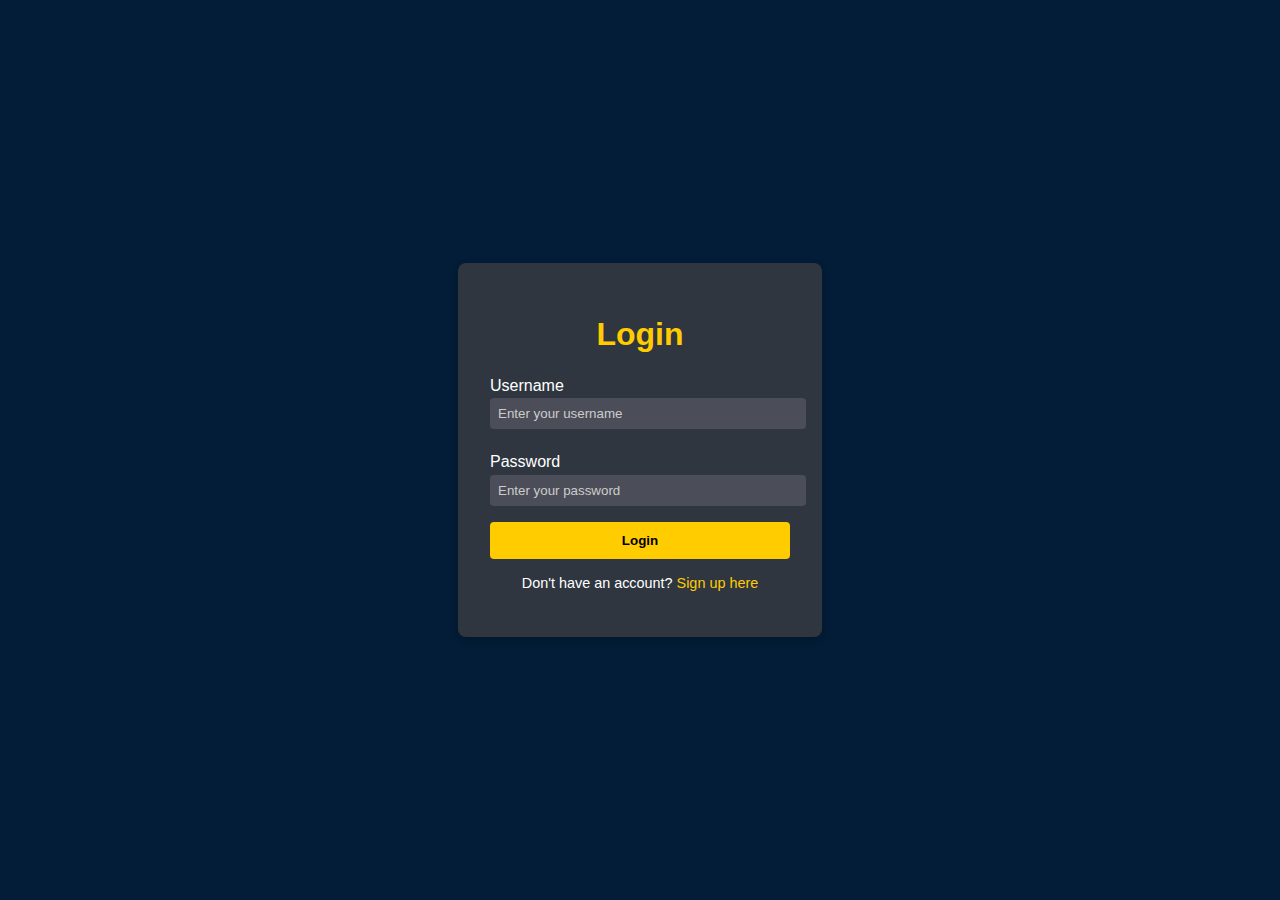
<file: index.html>
<!DOCTYPE html>
<html lang="en">
<head>
  <meta charset="UTF-8">
  <meta name="viewport" content="width=device-width, initial-scale=1.0">
  <title>Dashboard Login</title>
  <link rel="stylesheet" href="style.css">
</head>
<body>
  <div class="login-container">
    <div class="login-box">
      <h1>Login</h1>
     
      <form action="line.html" method="get">
        <label for="username">Username</label>
        <input type="text" id="username" name="username" placeholder="Enter your username" required>
        
        <label for="password">Password</label>
        <input type="password" id="password" name="password" placeholder="Enter your password" required>
        
        <button type="submit">Login</button>
      </form>
      <p>Don't have an account? <a href="sign.html">Sign up here</a></p>
    </div>
  </div>
</body>
</html>
</file>
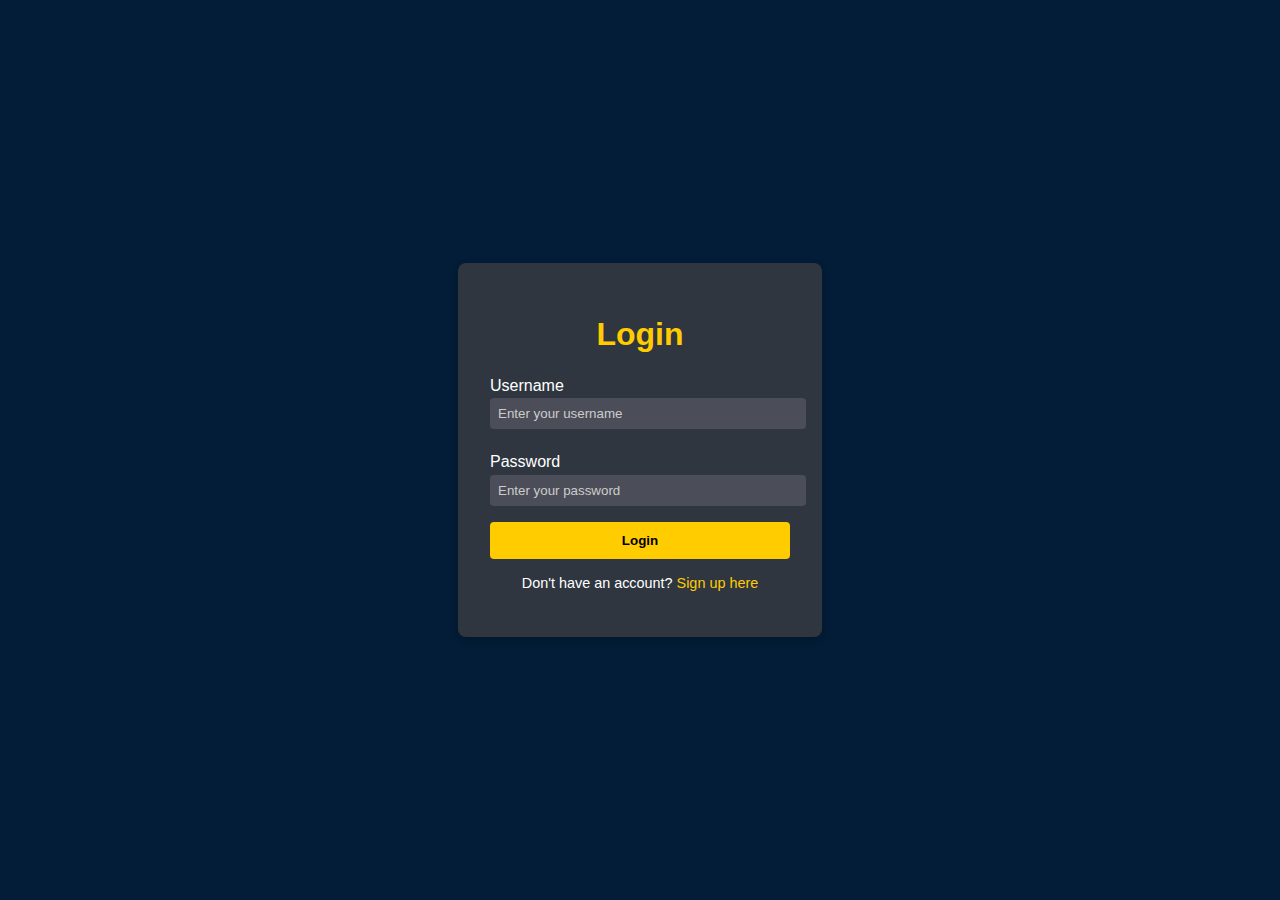
<file: login.html>
<!DOCTYPE html>
<html lang="en">
<head>
  <meta charset="UTF-8">
  <meta name="viewport" content="width=device-width, initial-scale=1.0">
  <title>Dashboard Login</title>
  <link rel="stylesheet" href="login.css">
</head>
<body>
  <div class="login-container">
    <div class="login-box">
      <h1>Login</h1>
     
      <form action="line.html" method="get">
        <label for="username">Username</label>
        <input type="text" id="username" name="username" placeholder="Enter your username">
        
        <label for="password">Password</label>
        <input type="password" id="password" name="password" placeholder="Enter your password">
        
        <button type="submit">Login</button>
      </form>
      <p>Don't have an account? <a href="sign.html">Sign up here</a></p>
    </div>
  </div>
</body>
</html>
</file>
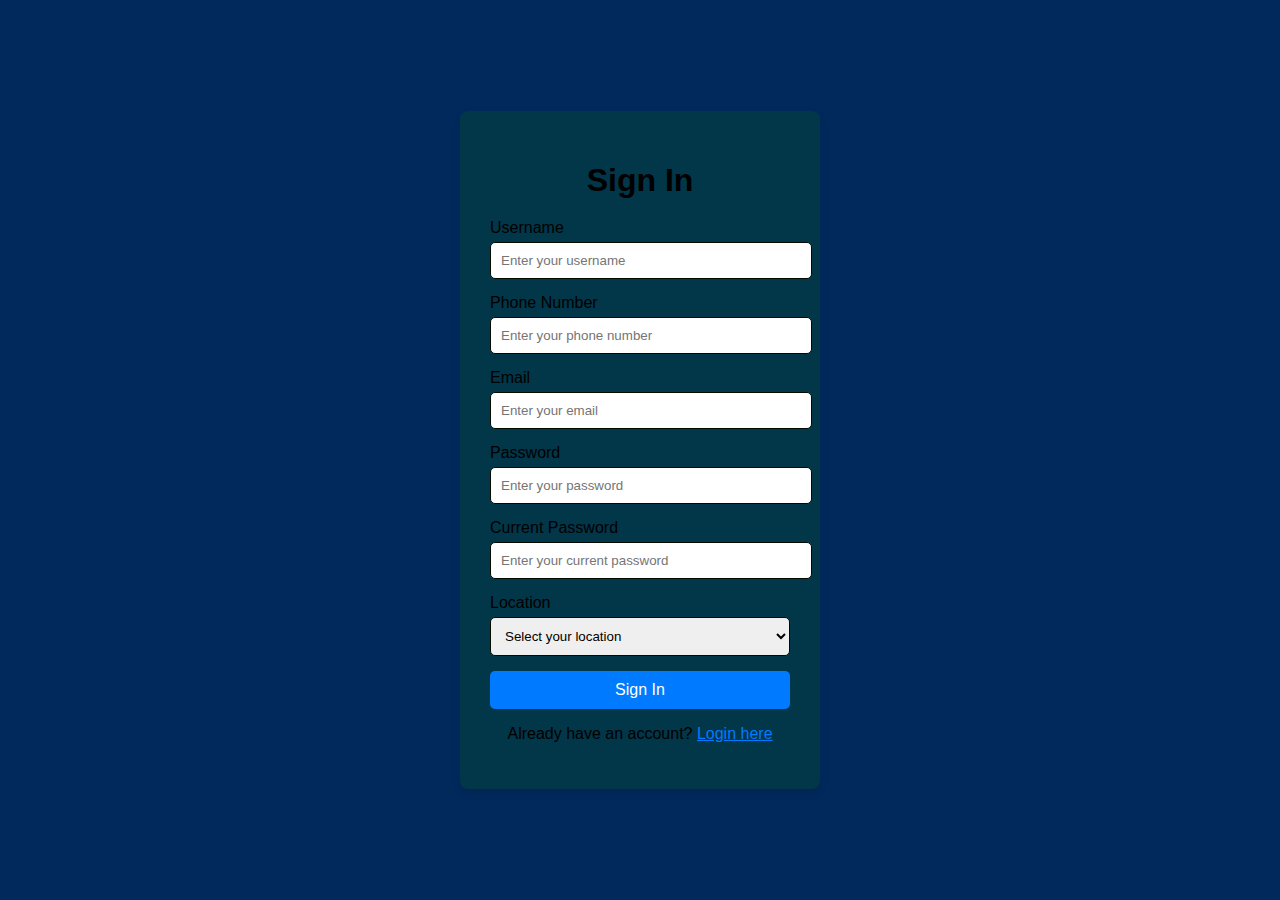
<file: sign.html>
<!DOCTYPE html>
<html lang="en">
<head>
  <meta charset="UTF-8">
  <meta name="viewport" content="width=device-width, initial-scale=1.0">
  <title>Sign In</title>
  <style>
    body {
      font-family: Arial, sans-serif;
      margin: 0;
      padding: 0;
      display: flex;
      justify-content: center;
      align-items: center;
      height: 100vh;
      background-color: #01295c;
    }

    .login-container {
      display: flex;
      justify-content: center;
      align-items: center;
      width: 100%;
    }

    .login-box {
      background-color: #023649;
      padding: 30px;
      border-radius: 8px;
      box-shadow: 0 4px 8px rgba(0, 0, 0, 0.1);
      width: 300px;
    }

    h1 {
      text-align: center;
      font-size: 2rem;
      margin-bottom: 20px;
    }

    label {
      font-size: 1rem;
      margin-bottom: 5px;
      display: block;
    }

    input, select {
      width: 100%;
      padding: 10px;
      margin-bottom: 15px;
      border: 1px solid #020b02;
      border-radius: 5px;
    }

    button {
      width: 100%;
      padding: 10px;
      background-color: #007BFF;
      color: white;
      border: none;
      border-radius: 5px;
      font-size: 1rem;
    }

    button:hover {
      background-color: #0056b3;
    }

    p {
      text-align: center;
      font-size: 1rem;
    }

    a {
      color: #007BFF;
    }

    a:hover {
      text-decoration: underline;
    }
  </style>
</head>
<body>
  <div class="login-container">
    <div class="login-box">
      <h1>Sign In</h1>
      <form action="line.html" method="get">
        <label for="username">Username</label>
        <input type="text" id="username" name="username" placeholder="Enter your username" required>

        <label for="phone">Phone Number</label>
        <input type="tel" id="phone" name="phone" placeholder="Enter your phone number" required>

        <label for="email">Email</label>
        <input type="email" id="email" name="email" placeholder="Enter your email" required>

        <label for="password">Password</label>
        <input type="password" id="password" name="password" placeholder="Enter your password" required>

        <label for="current-password">Current Password</label>
        <input type="password" id="current-password" name="current-password" placeholder="Enter your current password" required>

        <label for="location">Location</label>
        <select id="location" name="location" required>
          <option value="">Select your location</option>
          <option value="city1">Dantewada</option>
          <option value="city2">Varanasi</option>
          <option value="city3">Jaipur</option>
          <option value="city4">Mysore</option>
        </select>

        <button type="submit">Sign In</button>
      </form>
      <p>Already have an account? <a href="index.html">Login here</a></p>
    </div>
  </div>
</body>
</html>
</file>
<file: style.css>
body {
    font-family: Arial, sans-serif;
    background-color: #031d38;
    margin: 0;
    display: flex;
    justify-content: center;
    align-items: center;
    height: 100vh;
    color: white;
  }
  
  .login-container {
    display: flex;
    justify-content: center;
    align-items: center;
    width: 100%;
    height: 100%;
  }
  
  .login-box {
    background-color: #2f3640;
    padding: 2rem;
    border-radius: 8px;
    box-shadow: 0 4px 8px rgba(0, 0, 0, 0.2);
    text-align: center;
    width: 300px;
  }
  
  .login-box h1 {
    margin-bottom: 1.5rem;
    color: #ffcc00;
  }
  
  .login-box label {
    display: block;
    margin: 0.5rem 0 0.2rem;
    text-align: left;
  }
  
  .login-box input {
    width: 100%;
    padding: 0.5rem;
    margin-bottom: 1rem;
    border: none;
    border-radius: 4px;
    background-color: #4b4e58;
    color: white;
  }
  
  .login-box input::placeholder {
    color: #ccc;
  }
  
  .login-box button {
    background-color: #ffcc00;
    color: black;
    padding: 0.7rem 1rem;
    border: none;
    border-radius: 4px;
    font-weight: bold;
    cursor: pointer;
    width: 100%;
  }
  
  .login-box button:hover {
    background-color: #e6b800;
  }
  
  .login-box p {
    margin-top: 1rem;
    font-size: 0.9rem;
  }
  
  .login-box a {
    color: #ffcc00;
    text-decoration: none;
  }
  
  .login-box a:hover {
    text-decoration: underline;
  }
</file>
<file: login.css>
body {
    font-family: Arial, sans-serif;
    background-color: #031d38;
    margin: 0;
    display: flex;
    justify-content: center;
    align-items: center;
    height: 100vh;
    color: white;
  }
  
  .login-container {
    display: flex;
    justify-content: center;
    align-items: center;
    width: 100%;
    height: 100%;
  }
  
  .login-box {
    background-color: #2f3640;
    padding: 2rem;
    border-radius: 8px;
    box-shadow: 0 4px 8px rgba(0, 0, 0, 0.2);
    text-align: center;
    width: 300px;
  }
  
  .login-box h1 {
    margin-bottom: 1.5rem;
    color: #ffcc00;
  }
  
  .login-box label {
    display: block;
    margin: 0.5rem 0 0.2rem;
    text-align: left;
  }
  
  .login-box input {
    width: 100%;
    padding: 0.5rem;
    margin-bottom: 1rem;
    border: none;
    border-radius: 4px;
    background-color: #4b4e58;
    color: white;
  }
  
  .login-box input::placeholder {
    color: #ccc;
  }
  
  .login-box button {
    background-color: #ffcc00;
    color: black;
    padding: 0.7rem 1rem;
    border: none;
    border-radius: 4px;
    font-weight: bold;
    cursor: pointer;
    width: 100%;
  }
  
  .login-box button:hover {
    background-color: #e6b800;
  }
  
  .login-box p {
    margin-top: 1rem;
    font-size: 0.9rem;
  }
  
  .login-box a {
    color: #ffcc00;
    text-decoration: none;
  }
  
  .login-box a:hover {
    text-decoration: underline;
  }
</file>
